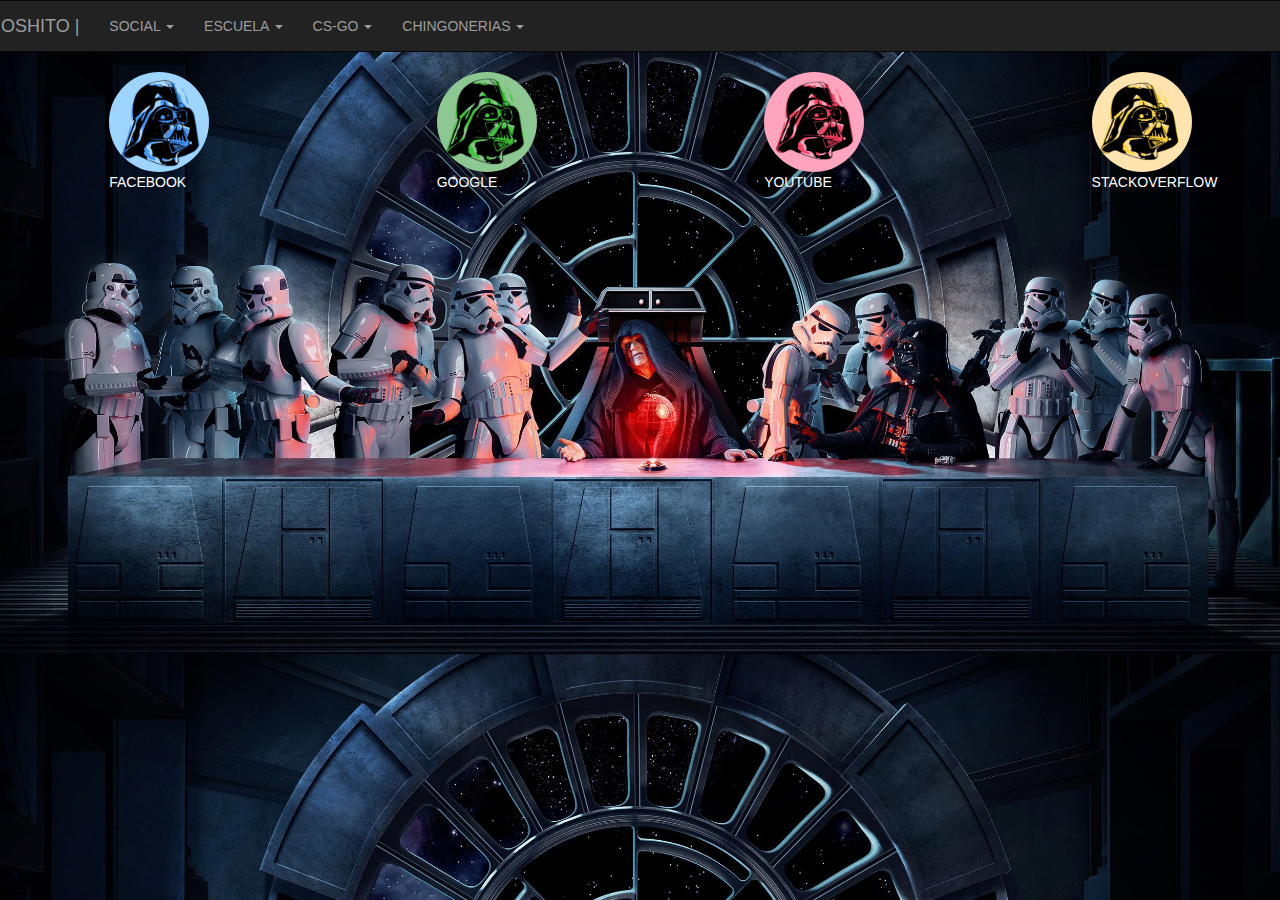
<file: home2.html>
<!DOCTYPE html>
<html>
<head>
	<meta charset="utf-8">
    <meta name="viewport" content="width=device-width, user-scalable=no, initial-scale=1.0, maximum-scale=1.0, minimum-scale=1.0">
    <link href="bootstrap/css/bootstrap.min.css" rel="stylesheet">
	<title>home</title>
	<link rel="stylesheet" type="text/css" href="home2.css" >
</head>
<body>
	<div class=row>
		<nav class="navbar navbar-inverse">
	  <div class="container-fluid">
	    <div class="navbar-header">
	      <a class="navbar-brand" class="active" href="#">OSHITO |</a>
	    </div>
	    <ul class="nav navbar-nav">
	      
	      <li class="dropdown">
	        <a class="dropdown-toggle" data-toggle="dropdown" href="#">SOCIAL
	        <span class="caret"></span></a>
	        <ul class="dropdown-menu">
	          <li><a href="https://www.tumblr.com/">TUMBLR</a></li>
	          <li><a href="http://www.instagram.com">INSTAGRAM</a></li>
	          <li><a href="https://web.whatsapp.com/">WEB-WHATSAPP</a></li>
	        </ul>
	      </li>

	      <li class="dropdown">
	        <a class="dropdown-toggle" data-toggle="dropdown" href="#">ESCUELA
	        <span class="caret"></span></a>
	        <ul class="dropdown-menu">
	          <li><a href="http://escolar.itszapopan.edu.mx:8080/alumnos/login.html">EDCORE</a></li>
	          <li><a href="https://www.edmodo.com/">EDMODO</a></li>
	          <li><a href="https://app.schoology.com/">SCHOOLOGY</a></li>
	          <li><a href="https://www.dropbox.com/sh/w1dl7idw4zrvj90/AACZq8FCwhK4Q5PWiNMh_Whda?dl=0">INTELIGENCIA ARTIFICIAL</a></li>
	          <li><a href="https://www.w3schools.com">W3-SCHOOL</a></li>
	          <li><a href="https://www.ion-book.com/">IONIC</a></li>
	          <li><a href="https://github.com/">GITHUB</a></li>

	        </ul>
	      </li>
	      
	      <li class="dropdown">
	        <a class="dropdown-toggle" data-toggle="dropdown" href="#">CS-GO
	        <span class="caret"></span></a>
	        <ul class="dropdown-menu">
	          <li><a href="https://csgoboss.com/towers">csgoboss</a></li>
	          <li><a href="https://hellcase.com/en">hellcase</a></li>
	          <li><a href="https://csgofast.com/">csgofast</a></li>
	        </ul>
	      </li>

	      <li class="dropdown">
	        <a class="dropdown-toggle" data-toggle="dropdown" href="#">CHINGONERIAS
	        <span class="caret"></span></a>
	        <ul class="dropdown-menu">
	          <li><a href="http://nychos.tumblr.com/">NYCHOS</a></li>
	      </li>

	    </ul>
	  </div>
	</nav>

</div>
	

	<div class="row">
		<div class="col-md-1"></div>

		<div class="col-md-1">
			<a href="https://www.facebook.com/">
				<img  src="img/2.jpg"  class="img-circle"  width="100" height="100" >
				
			</a>
			<p>FACEBOOK</p>

			<script type="text/javascript"></script>
		</div>
		<div class="col-md-2"></div>

		
		<div class="col-md-1">
			<a href="https://www.google.com">
				<img src="img/1.jpg"  class="img-circle"  width="100" height="100" >
				
			</a>
			<p>GOOGLE</p>
			

		</div>
		<div class="col-md-2"></div>

		
	
		
		<div class="col-md-1">
			
			<a href="https://youtube.com/">
				<img src="img/4.jpg" class="img-circle"  width="100" height="100" >
				
			</a>
			<p>YOUTUBE</p>
		</div>
<div class="col-md-2"></div>
	
		<div class="col-md-1">
			<a href="https://stackoverflow.com/">
				<img src="img/3.jpg"  class="img-circle"  width="100" height="100" >
				
			</a>
			<p>STACKOVERFLOW</p>
			

		</div>

		
	</div>


	<script src="https://ajax.googleapis.com/ajax/libs/jquery/1.12.4/jquery.min.js"></script>
    <script src="bootstrap/js/bootstrap.min.js"></script>
</body>
</html>
</file>
<file: home2.css>
body {
  background-image: url("img/starwars.jpg");
  height: 100%
  background-repeat: no-repeat;
  background-position: top;
  background-size: cover;
}

img:hover {
  animation: shake 0.5s;
  animation-iteration-count: infinite;
}

@keyframes shake {
  0% { transform: translate(1px, 1px) rotate(0deg); }
  10% { transform: translate(-1px, -2px) rotate(-1deg); }
  20% { transform: translate(-3px, 0px) rotate(1deg); }
  30% { transform: translate(3px, 2px) rotate(0deg); }
  40% { transform: translate(1px, -1px) rotate(1deg); }
  50% { transform: translate(-1px, 2px) rotate(-1deg); }
  60% { transform: translate(-3px, 1px) rotate(0deg); }
  70% { transform: translate(3px, 1px) rotate(-1deg); }
  80% { transform: translate(-1px, -1px) rotate(1deg); }
  90% { transform: translate(1px, 2px) rotate(0deg); }
  100% { transform: translate(1px, -2px) rotate(-1deg); }
}
p{
	color: white;
}
</file>
